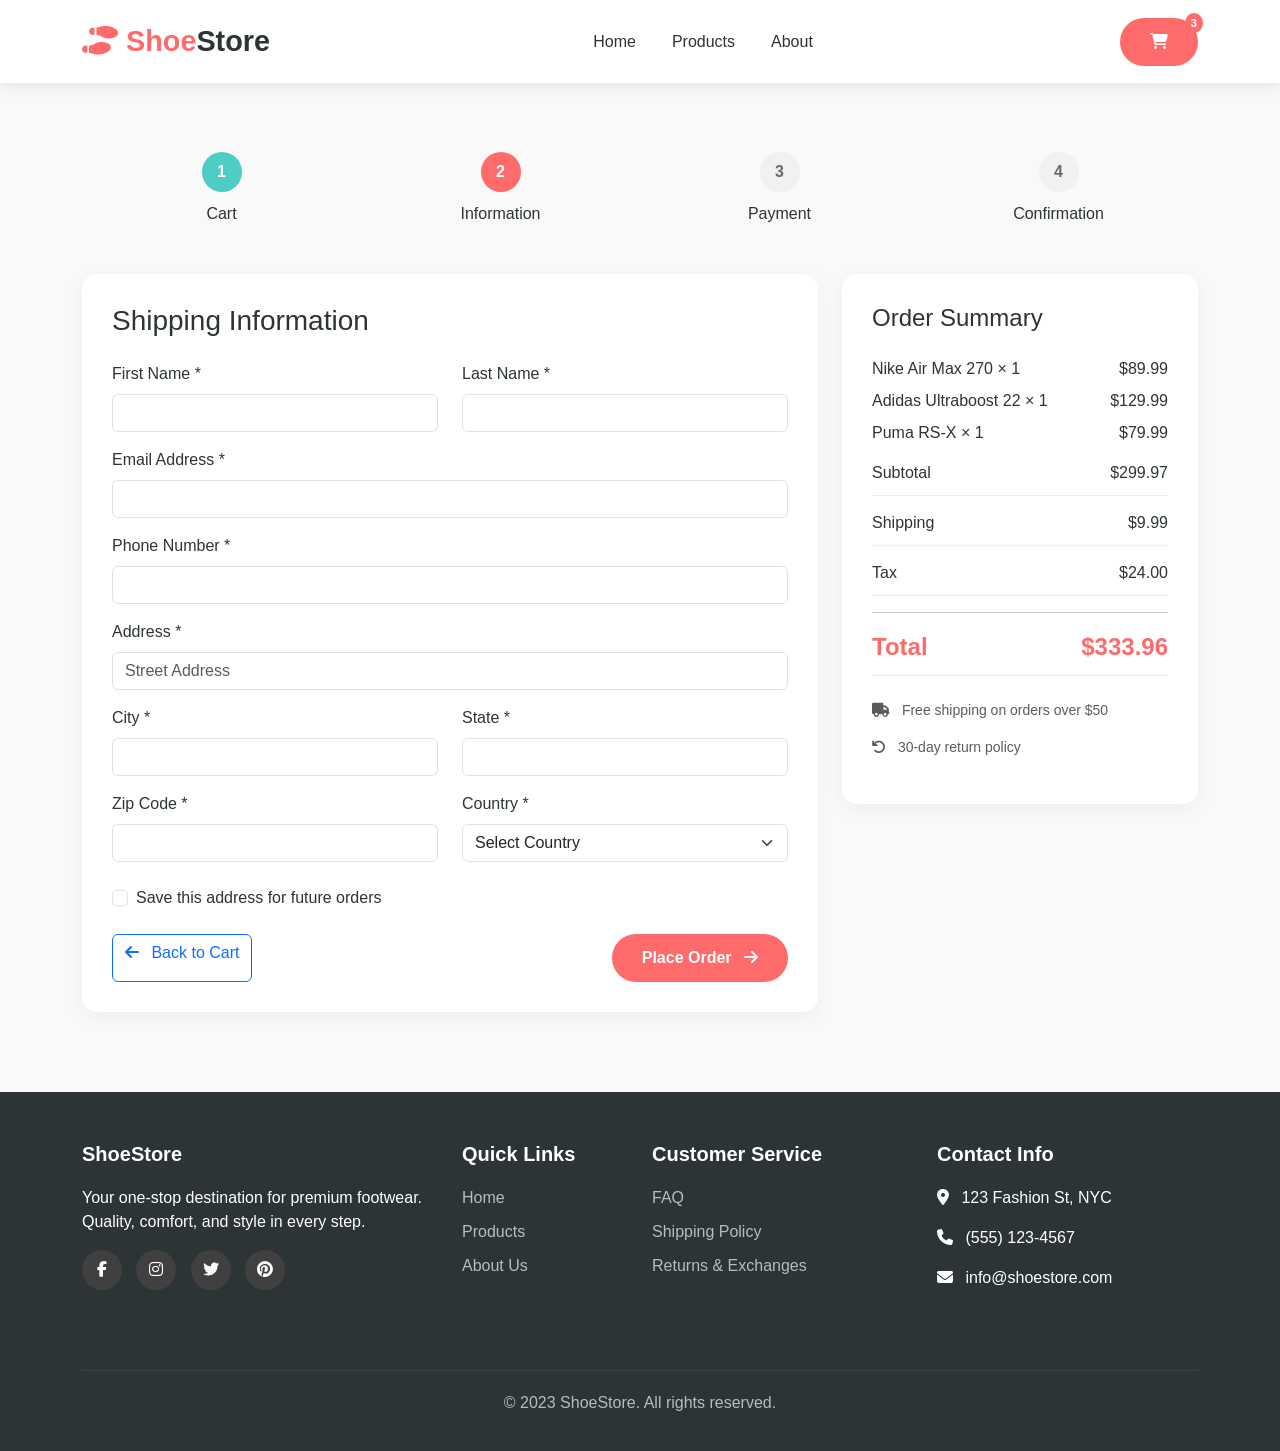
<file: checkout.html>
<!DOCTYPE html>
<html lang="en">
<head>
    <meta charset="UTF-8">
    <meta name="viewport" content="width=device-width, initial-scale=1.0">
    <title>Checkout - ShoeStore</title>
    <!-- Bootstrap 5 -->
    <link href="https://cdn.jsdelivr.net/npm/bootstrap@5.3.0/dist/css/bootstrap.min.css" rel="stylesheet">
    <!-- Font Awesome -->
    <link rel="stylesheet" href="https://cdnjs.cloudflare.com/ajax/libs/font-awesome/6.4.0/css/all.min.css">
    <!-- Custom CSS -->
    <link rel="stylesheet" href="style.css">
    <style>
        .confirmation-page {
            text-align: center;
            padding: 60px 20px;
            background: #f8f9fa;
            min-height: 70vh;
            display: flex;
            flex-direction: column;
            justify-content: center;
            align-items: center;
        }
        .order-success {
            color: #28a745;
            font-size: 3rem;
            margin-bottom: 20px;
        }
        .order-id-box {
            background: white;
            padding: 20px;
            border-radius: 10px;
            box-shadow: 0 5px 15px rgba(0,0,0,0.1);
            margin: 20px 0;
            max-width: 500px;
            width: 100%;
        }
        .order-id {
            font-size: 1.8rem;
            font-weight: bold;
            color: #007bff;
            letter-spacing: 1px;
        }
        .loading-spinner {
            display: none;
            margin-left: 10px;
        }
    </style>
</head>
<body>
    <!-- Navigation -->
    <nav class="navbar navbar-expand-lg navbar-light fixed-top">
        <div class="container">
            <a class="navbar-brand" href="index.html">
                <i class="fas fa-shoe-prints"></i> Shoe<span>Store</span>
            </a>
            <button class="navbar-toggler" type="button" data-bs-toggle="collapse" data-bs-target="#navbarNav">
                <span class="navbar-toggler-icon"></span>
            </button>
            <div class="collapse navbar-collapse" id="navbarNav">
                <ul class="navbar-nav mx-auto">
                    <li class="nav-item">
                        <a class="nav-link" href="index.html">Home</a>
                    </li>
                    <li class="nav-item">
                        <a class="nav-link" href="products.html">Products</a>
                    </li>
                    <li class="nav-item">
                        <a class="nav-link" href="about.html">About</a>
                    </li>
                </ul>
                <div class="d-flex align-items-center">
                    <a href="cart.html" class="btn btn-primary position-relative">
                        <i class="fas fa-shopping-cart"></i>
                        <span class="cart-badge">3</span>
                    </a>
                </div>
            </div>
        </div>
    </nav>

    <!-- Checkout Steps -->
    <div class="container mt-5 pt-4">
        <div class="checkout-steps">
            <div class="step completed">
                <div class="step-number">1</div>
                <div class="step-title">Cart</div>
            </div>
            <div class="step-line"></div>
            <div class="step active">
                <div class="step-number">2</div>
                <div class="step-title">Information</div>
            </div>
            <div class="step-line"></div>
            <div class="step">
                <div class="step-number">3</div>
                <div class="step-title">Payment</div>
            </div>
            <div class="step-line"></div>
            <div class="step">
                <div class="step-number">4</div>
                <div class="step-title">Confirmation</div>
            </div>
        </div>
        
        <div class="row mt-5">
            <!-- Checkout Form -->
            <div class="col-lg-8">
                <div class="checkout-form">
                    <h3 class="mb-4">Shipping Information</h3>
                    
                    <form id="checkoutForm">
                        <div class="row mb-3">
                            <div class="col-md-6">
                                <label class="form-label">First Name *</label>
                                <input type="text" class="form-control" id="firstName" name="firstName" required>
                            </div>
                            <div class="col-md-6">
                                <label class="form-label">Last Name *</label>
                                <input type="text" class="form-control" id="lastName" name="lastName" required>
                            </div>
                        </div>
                        
                        <div class="mb-3">
                            <label class="form-label">Email Address *</label>
                            <input type="email" class="form-control" id="email" name="email" required>
                        </div>
                        
                        <div class="mb-3">
                            <label class="form-label">Phone Number *</label>
                            <input type="tel" class="form-control" id="phone" name="phone" required>
                        </div>
                        
                        <div class="mb-3">
                            <label class="form-label">Address *</label>
                            <input type="text" class="form-control" id="street" placeholder="Street Address" required>
                        </div>
                        
                        <div class="row mb-3">
                            <div class="col-md-6">
                                <label class="form-label">City *</label>
                                <input type="text" class="form-control" id="city" required>
                            </div>
                            <div class="col-md-6">
                                <label class="form-label">State *</label>
                                <input type="text" class="form-control" id="state" required>
                            </div>
                        </div>
                        
                        <div class="row mb-4">
                            <div class="col-md-6">
                                <label class="form-label">Zip Code *</label>
                                <input type="text" class="form-control" id="zip" required>
                            </div>
                            <div class="col-md-6">
                                <label class="form-label">Country *</label>
                                <select class="form-select" id="country" required>
                                    <option value="">Select Country</option>
                                    <option value="US">United States</option>
                                    <option value="CA">Canada</option>
                                    <option value="UK">United Kingdom</option>
                                    <option value="AU">Australia</option>
                                </select>
                            </div>
                        </div>
                        
                        <div class="form-check mb-4">
                            <input class="form-check-input" type="checkbox" id="saveAddress">
                            <label class="form-check-label" for="saveAddress">
                                Save this address for future orders
                            </label>
                        </div>
                        
                        <div class="d-flex justify-content-between">
                            <a href="cart.html" class="btn btn-outline-primary">
                                <i class="fas fa-arrow-left me-2"></i> Back to Cart
                            </a>
                            <button type="submit" class="btn btn-primary" id="submitBtn">
                                Place Order <i class="fas fa-arrow-right ms-2"></i>
                                <span class="loading-spinner spinner-border spinner-border-sm" role="status" aria-hidden="true"></span>
                            </button>
                        </div>
                    </form>
                </div>
            </div>
            
            <!-- Order Summary -->
            <div class="col-lg-4 mt-4 mt-lg-0">
                <div class="cart-summary">
                    <h4 class="mb-4">Order Summary</h4>
                    
                    <!-- Order Items -->
                    <div class="mb-3">
                        <div class="d-flex justify-content-between mb-2">
                            <span>Nike Air Max 270 × 1</span>
                            <span>$89.99</span>
                        </div>
                        <div class="d-flex justify-content-between mb-2">
                            <span>Adidas Ultraboost 22 × 1</span>
                            <span>$129.99</span>
                        </div>
                        <div class="d-flex justify-content-between mb-3">
                            <span>Puma RS-X × 1</span>
                            <span>$79.99</span>
                        </div>
                    </div>
                    
                    <div class="summary-row">
                        <span>Subtotal</span>
                        <span>$299.97</span>
                    </div>
                    
                    <div class="summary-row">
                        <span>Shipping</span>
                        <span>$9.99</span>
                    </div>
                    
                    <div class="summary-row">
                        <span>Tax</span>
                        <span>$24.00</span>
                    </div>
                    
                    <hr>
                    
                    <div class="summary-row">
                        <span class="summary-total">Total</span>
                        <span class="summary-total">$333.96</span>
                    </div>
                    
                    <div class="mt-4">
                        <p class="text-muted small">
                            <i class="fas fa-truck me-2"></i>
                            Free shipping on orders over $50
                        </p>
                        <p class="text-muted small">
                            <i class="fas fa-undo me-2"></i>
                            30-day return policy
                        </p>
                    </div>
                </div>
            </div>
        </div>
    </div>

    <!-- Order Confirmation Page (Hidden Initially) -->
    <div id="confirmationPage" class="confirmation-page" style="display: none;">
        <div class="order-success">
            <i class="fas fa-check-circle"></i>
        </div>
        <h1>Order Confirmed!</h1>
        <p class="lead">Thank you for your purchase. Your order has been received.</p>
        
        <div class="order-id-box">
            <p><strong>Order ID:</strong></p>
            <div class="order-id" id="displayOrderId">Loading...</div>
            <p><strong>Customer ID:</strong></p>
            <div class="order-id" id="displayCustomerId">Loading...</div>
            <hr>
            <p><i class="fas fa-envelope me-2"></i>A confirmation email has been sent.</p>
            <p><i class="fas fa-history me-2"></i>Order status: <span class="text-primary">Processing</span></p>
        </div>
        
        <div class="mt-4">
            <p>You can track your order using the Order ID above.</p>
            <div class="mt-3">
                <a href="index.html" class="btn btn-primary">
                    <i class="fas fa-home me-2"></i> Return to Home
                </a>
            </div>
        </div>
    </div>

    <!-- Footer -->
    <footer class="footer" id="mainFooter">
        <div class="container">
            <div class="row">
                <div class="col-md-4 mb-4">
                    <h5>ShoeStore</h5>
                    <p>Your one-stop destination for premium footwear. Quality, comfort, and style in every step.</p>
                    <div class="social-icons mt-3">
                        <a href="#"><i class="fab fa-facebook-f"></i></a>
                        <a href="#"><i class="fab fa-instagram"></i></a>
                        <a href="#"><i class="fab fa-twitter"></i></a>
                        <a href="#"><i class="fab fa-pinterest"></i></a>
                    </div>
                </div>
                <div class="col-md-2 mb-4">
                    <h5>Quick Links</h5>
                    <div class="footer-links">
                        <a href="index.html">Home</a>
                        <a href="products.html">Products</a>
                        <a href="about.html">About Us</a>
                    </div>
                </div>
                <div class="col-md-3 mb-4">
                    <h5>Customer Service</h5>
                    <div class="footer-links">
                        <a href="#">FAQ</a>
                        <a href="#">Shipping Policy</a>
                        <a href="#">Returns & Exchanges</a>
                    </div>
                </div>
                <div class="col-md-3 mb-4">
                    <h5>Contact Info</h5>
                    <div class="footer-links">
                        <p><i class="fas fa-map-marker-alt me-2"></i> 123 Fashion St, NYC</p>
                        <p><i class="fas fa-phone me-2"></i> (555) 123-4567</p>
                        <p><i class="fas fa-envelope me-2"></i> info@shoestore.com</p>
                    </div>
                </div>
            </div>
            <div class="copyright">
                <p>&copy; 2023 ShoeStore. All rights reserved.</p>
            </div>
        </div>
    </footer>

    <!-- Bootstrap JS -->
    <script src="https://cdn.jsdelivr.net/npm/bootstrap@5.3.0/dist/js/bootstrap.bundle.min.js"></script>
    
    <script>
        // STEP 1: PUT YOUR GOOGLE SHEETS WEB APP URL HERE
        // ================================================
        // Get this from Google Apps Script → Deploy → Copy URL
        // Example: https://script.google.com/macros/s/ABC123/exec
        const GOOGLE_SCRIPT_URL = "https://script.google.com/macros/s/AKfycbxL03-rHR2N05sj6Jsf-DjGYDIqK-K69RyBxnVRKos7lT5howtrTW5BGzjqpH69Mc4/exec";
        // ================================================

        document.addEventListener('DOMContentLoaded', function() {
            const form = document.getElementById('checkoutForm');
            const submitBtn = document.getElementById('submitBtn');
            const spinner = document.querySelector('.loading-spinner');
            const confirmationPage = document.getElementById('confirmationPage');
            const mainContent = document.querySelector('.container.mt-5.pt-4');
            const mainFooter = document.getElementById('mainFooter');
            
            form.addEventListener('submit', async function(e) {
                e.preventDefault();
                
                // Check if URL is set
                if (GOOGLE_SCRIPT_URL === "YOUR_GOOGLE_APPS_SCRIPT_URL_HERE") {
                    alert('⚠️ Please add your Google Sheets URL in the script first!');
                    return;
                }
                
                // Show loading
                submitBtn.disabled = true;
                spinner.style.display = 'inline-block';
                
                // Generate IDs
                const orderId = 'ORD' + Date.now().toString().slice(-8);
                const customerId = 'CUST' + Math.floor(Math.random() * 1000000);
                
                // Get form data
                const firstName = document.getElementById('firstName').value;
                const lastName = document.getElementById('lastName').value;
                const email = document.getElementById('email').value;
                const phone = document.getElementById('phone').value;
                const street = document.getElementById('street').value;
                const city = document.getElementById('city').value;
                const state = document.getElementById('state').value;
                const zip = document.getElementById('zip').value;
                const country = document.getElementById('country').value;
                
                // Prepare data for Google Sheets
                const formData = new FormData();
                formData.append('timestamp', new Date().toISOString());
                formData.append('orderId', orderId);
                formData.append('customerId', customerId);
                formData.append('firstName', firstName);
                formData.append('lastName', lastName);
                formData.append('fullName', firstName + ' ' + lastName);
                formData.append('email', email);
                formData.append('phone', phone);
                formData.append('street', street);
                formData.append('city', city);
                formData.append('state', state);
                formData.append('zip', zip);
                formData.append('country', country);
                formData.append('total', '333.96');
                formData.append('status', 'Processing');
                formData.append('items', 'Nike Air Max 270, Adidas Ultraboost 22, Puma RS-X');
                
                try {
                    console.log('Sending data to:', GOOGLE_SCRIPT_URL);
                    
                    // METHOD 1: Using FormData (more reliable for Google Sheets)
                    const response = await fetch(GOOGLE_SCRIPT_URL, {
                        method: 'POST',
                        body: formData
                    });
                    
                    console.log('Response status:', response.status);
                    
                    // Show success
                    setTimeout(() => {
                        // Hide main content
                        if (mainContent) mainContent.style.display = 'none';
                        if (mainFooter) mainFooter.style.display = 'none';
                        
                        // Show confirmation
                        if (confirmationPage) {
                            confirmationPage.style.display = 'flex';
                            document.getElementById('displayOrderId').textContent = orderId;
                            document.getElementById('displayCustomerId').textContent = customerId;
                        }
                        
                        // Save to localStorage
                        localStorage.setItem('lastOrder', JSON.stringify({
                            orderId: orderId,
                            customerId: customerId,
                            date: new Date().toLocaleString(),
                            total: 333.96
                        }));
                        
                        // Reset form
                        form.reset();
                        
                        alert('✅ Order successfully saved to Google Sheets!');
                    }, 1000);
                    
                } catch (error) {
                    console.error('Error:', error);
                    
                    // Fallback: Still show confirmation
                    setTimeout(() => {
                        if (mainContent) mainContent.style.display = 'none';
                        if (mainFooter) mainFooter.style.display = 'none';
                        if (confirmationPage) {
                            confirmationPage.style.display = 'flex';
                            document.getElementById('displayOrderId').textContent = orderId;
                            document.getElementById('displayCustomerId').textContent = customerId;
                        }
                        
                        localStorage.setItem('lastOrder', JSON.stringify({
                            orderId: orderId,
                            customerId: customerId,
                            date: new Date().toLocaleString(),
                            total: 333.96
                        }));
                        
                        alert('✅ Order placed! (Check Google Sheets manually)');
                    }, 1000);
                } finally {
                    // Reset button
                    submitBtn.disabled = false;
                    spinner.style.display = 'none';
                }
            });
        });
    </script>
</body>
</html>
</file>
<file: style.css>
:root {
    --primary: #ff6b6b;
    --secondary: #4ecdc4;
    --dark: #2d3436;
    --light: #f8f9fa;
    --gray: #636e72;
    --light-gray: #dfe6e9;
}

* {
    margin: 0;
    padding: 0;
    box-sizing: border-box;
    font-family: 'Segoe UI', Tahoma, Geneva, Verdana, sans-serif;
}

body {
    background-color: #f9f9f9;
    color: var(--dark);
    padding-top: 80px;
}

/* Navigation */
.navbar {
    background-color: white !important;
    box-shadow: 0 2px 15px rgba(0,0,0,0.1);
    padding: 15px 0;
}

.navbar-brand {
    font-weight: 700;
    font-size: 1.8rem;
    color: var(--primary) !important;
}

.navbar-brand span {
    color: var(--dark);
}

.nav-link {
    font-weight: 500;
    margin: 0 10px;
    color: var(--dark) !important;
}

.nav-link:hover {
    color: var(--primary) !important;
}

.cart-badge {
    background-color: var(--primary);
    color: white;
    font-size: 0.7rem;
    padding: 2px 6px;
    border-radius: 50%;
    position: absolute;
    top: -5px;
    right: -5px;
}

/* Hero Section */
.hero {
    background: linear-gradient(rgba(0,0,0,0.7), rgba(0,0,0,0.7)), 
                url('https://images.unsplash.com/photo-1549298916-b41d501d3772?ixlib=rb-4.0.3&auto=format&fit=crop&w=1200&q=80');
    background-size: cover;
    background-position: center;
    color: white;
    padding: 100px 0;
    text-align: center;
    border-radius: 0 0 30px 30px;
    margin-bottom: 50px;
}

.hero h1 {
    font-size: 3rem;
    font-weight: 700;
    margin-bottom: 20px;
}

.hero p {
    font-size: 1.2rem;
    max-width: 600px;
    margin: 0 auto 30px;
}

/* Buttons */
.btn-primary {
    background-color: var(--primary);
    border: none;
    padding: 12px 30px;
    font-weight: 600;
    border-radius: 30px;
    transition: all 0.3s;
}

.btn-primary:hover {
    background-color: #ff5252;
    transform: translateY(-3px);
    box-shadow: 0 10px 20px rgba(255,107,107,0.3);
}

.btn-secondary {
    background-color: var(--secondary);
    border: none;
    padding: 12px 30px;
    font-weight: 600;
    border-radius: 30px;
    transition: all 0.3s;
}

.btn-secondary:hover {
    background-color: #26a69a;
    transform: translateY(-3px);
}

/* Section Headings */
.section-title {
    text-align: center;
    margin-bottom: 50px;
    position: relative;
}

.section-title h2 {
    font-size: 2.2rem;
    font-weight: 700;
    color: var(--dark);
    display: inline-block;
}

.section-title h2::after {
    content: '';
    position: absolute;
    width: 70px;
    height: 4px;
    background-color: var(--primary);
    bottom: -10px;
    left: 50%;
    transform: translateX(-50%);
    border-radius: 2px;
}

/* Product Cards */
.product-card {
    background: white;
    border-radius: 15px;
    overflow: hidden;
    box-shadow: 0 10px 30px rgba(0,0,0,0.08);
    transition: all 0.3s ease;
    margin-bottom: 30px;
    height: 100%;
}

.product-card:hover {
    transform: translateY(-10px);
    box-shadow: 0 15px 40px rgba(0,0,0,0.15);
}

.product-img {
    height: 200px;
    object-fit: cover;
    width: 100%;
}

.product-info {
    padding: 20px;
}

.product-title {
    font-size: 1.1rem;
    font-weight: 600;
    margin-bottom: 10px;
    color: var(--dark);
}

.product-price {
    font-size: 1.3rem;
    font-weight: 700;
    color: var(--primary);
    margin-bottom: 15px;
}

.product-old-price {
    text-decoration: line-through;
    color: var(--gray);
    font-size: 0.9rem;
    margin-left: 10px;
}

.badge {
    position: absolute;
    top: 15px;
    left: 15px;
    padding: 5px 12px;
    font-weight: 600;
    border-radius: 20px;
}

.badge-sale {
    background-color: var(--primary);
    color: white;
}

.badge-new {
    background-color: var(--secondary);
    color: white;
}

/* Categories */
.category-card {
    background: white;
    border-radius: 15px;
    padding: 30px 20px;
    text-align: center;
    box-shadow: 0 10px 30px rgba(0,0,0,0.08);
    transition: all 0.3s;
    display: block;
    color: var(--dark);
    text-decoration: none;
    height: 100%;
}

.category-card:hover {
    transform: translateY(-10px);
    box-shadow: 0 15px 40px rgba(0,0,0,0.15);
    color: var(--dark);
    text-decoration: none;
}

.category-icon {
    font-size: 2.5rem;
    color: var(--primary);
    margin-bottom: 15px;
}

/* Footer */
.footer {
    background-color: var(--dark);
    color: white;
    padding: 50px 0 20px;
    margin-top: 80px;
}

.footer h5 {
    font-weight: 600;
    margin-bottom: 20px;
}

.footer-links a {
    color: #b2bec3;
    text-decoration: none;
    display: block;
    margin-bottom: 10px;
    transition: color 0.3s;
}

.footer-links a:hover {
    color: white;
}

.social-icons a {
    display: inline-block;
    width: 40px;
    height: 40px;
    background-color: #404040;
    color: white;
    border-radius: 50%;
    text-align: center;
    line-height: 40px;
    margin-right: 10px;
    transition: all 0.3s;
}

.social-icons a:hover {
    background-color: var(--primary);
    transform: translateY(-3px);
}

.copyright {
    border-top: 1px solid #404040;
    padding-top: 20px;
    margin-top: 40px;
    text-align: center;
    color: #b2bec3;
}

/* Product Detail */
.product-detail-img {
    border-radius: 15px;
    box-shadow: 0 10px 30px rgba(0,0,0,0.1);
}

.price-tag {
    font-size: 2rem;
    font-weight: 700;
    color: var(--primary);
}

.color-option {
    width: 40px;
    height: 40px;
    border-radius: 50%;
    margin-right: 10px;
    cursor: pointer;
    border: 3px solid transparent;
    transition: all 0.3s;
}

.color-option.active {
    border-color: var(--primary);
}

.size-option {
    width: 50px;
    height: 50px;
    border: 2px solid #ddd;
    border-radius: 10px;
    display: flex;
    align-items: center;
    justify-content: center;
    margin-right: 10px;
    cursor: pointer;
    font-weight: 600;
    transition: all 0.3s;
}

.size-option.active {
    border-color: var(--primary);
    background-color: rgba(255,107,107,0.1);
}

.quantity-selector {
    display: flex;
    align-items: center;
    max-width: 150px;
}

.quantity-btn {
    width: 40px;
    height: 40px;
    background-color: #f1f1f1;
    border: none;
    font-size: 1.2rem;
    cursor: pointer;
}

.quantity-input {
    width: 70px;
    height: 40px;
    text-align: center;
    border: 1px solid #ddd;
    border-left: none;
    border-right: none;
}

/* Cart Page */
.cart-item {
    background: white;
    border-radius: 15px;
    padding: 20px;
    margin-bottom: 20px;
    box-shadow: 0 5px 20px rgba(0,0,0,0.05);
}

.cart-item-img {
    width: 100px;
    height: 100px;
    object-fit: cover;
    border-radius: 10px;
}

.cart-summary {
    background: white;
    border-radius: 15px;
    padding: 30px;
    box-shadow: 0 5px 20px rgba(0,0,0,0.05);
}

.summary-row {
    display: flex;
    justify-content: space-between;
    margin-bottom: 15px;
    padding-bottom: 10px;
    border-bottom: 1px solid #eee;
}

.summary-total {
    font-size: 1.5rem;
    font-weight: 700;
    color: var(--primary);
}

/* Checkout */
.checkout-steps {
    display: flex;
    justify-content: space-between;
    margin-bottom: 40px;
}

.step {
    text-align: center;
    flex: 1;
    position: relative;
}

.step-number {
    width: 40px;
    height: 40px;
    background-color: #f1f1f1;
    border-radius: 50%;
    display: flex;
    align-items: center;
    justify-content: center;
    margin: 0 auto 10px;
    font-weight: 600;
    color: var(--gray);
}

.step.active .step-number {
    background-color: var(--primary);
    color: white;
}

.step.completed .step-number {
    background-color: var(--secondary);
    color: white;
}

.step-line {
    position: absolute;
    top: 20px;
    left: 50%;
    width: 100%;
    height: 2px;
    background-color: #f1f1f1;
    z-index: -1;
}

.checkout-form {
    background: white;
    border-radius: 15px;
    padding: 30px;
    box-shadow: 0 5px 20px rgba(0,0,0,0.05);
}

/* About Page */
.about-hero {
    background: linear-gradient(rgba(0,0,0,0.7), rgba(0,0,0,0.7)), 
                url('https://images.unsplash.com/photo-1525966222134-fcfa99b8ae77?ixlib=rb-4.0.3&auto=format&fit=crop&w=1200&q=80');
    background-size: cover;
    background-position: center;
    color: white;
    padding: 80px 0;
    text-align: center;
    border-radius: 0 0 30px 30px;
    margin-bottom: 50px;
}

.feature-box {
    text-align: center;
    padding: 30px 20px;
    background: white;
    border-radius: 15px;
    box-shadow: 0 10px 30px rgba(0,0,0,0.08);
    margin-bottom: 30px;
    height: 100%;
}

.feature-icon {
    font-size: 2.5rem;
    color: var(--primary);
    margin-bottom: 20px;
}

/* Responsive */
@media (max-width: 768px) {
    .hero h1 {
        font-size: 2rem;
    }
    
    .section-title h2 {
        font-size: 1.8rem;
    }
    
    .cart-item-img {
        width: 80px;
        height: 80px;
    }
    
    .checkout-steps {
        flex-direction: column;
        gap: 20px;
    }
    
    .step-line {
        display: none;
    }
}
</file>
